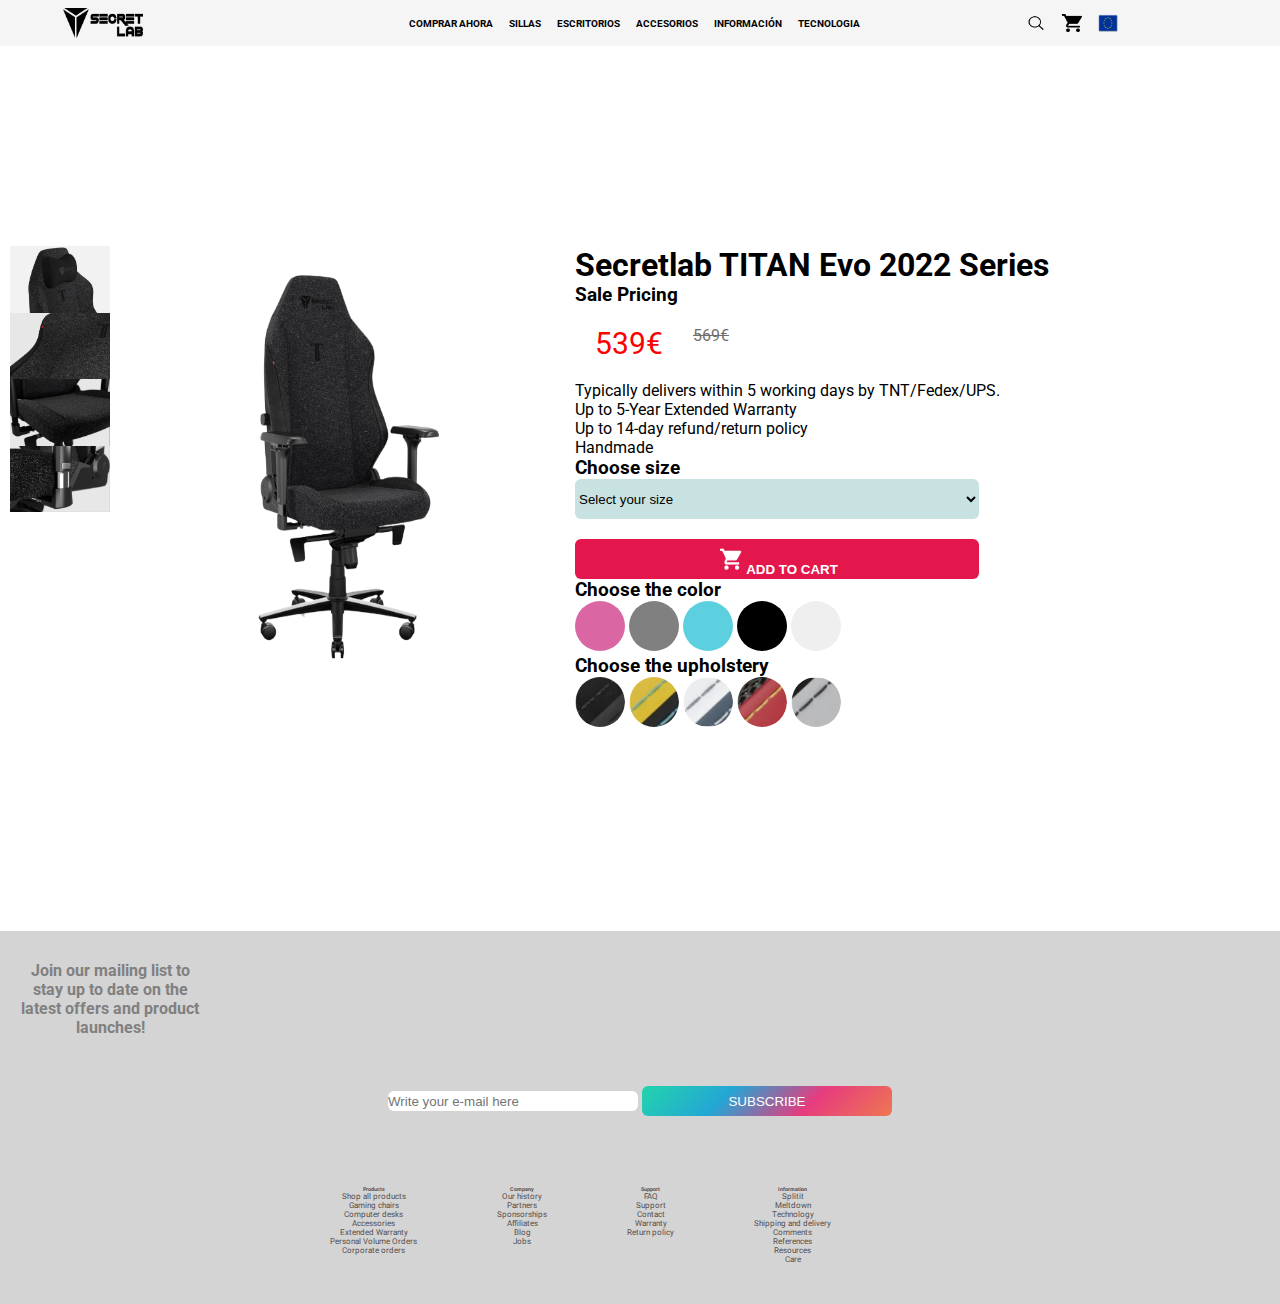
<file: index.html>
<!DOCTYPE html>
<html>

<head>
  <meta charset="utf-8">
  <meta name="viewport" content="width=device-width">
  <title>Secret Lab</title>
  <link href="./style.css" rel="stylesheet" />
  <link rel="icon" href="./assets/IconSecretLab.png"  />
  <script src="./script.js" defer ></script>
</head>

<body>

  <!-- Product Page  -->

  <div class="papa-main" id="papa-product">

    <!-----NAVBAR----->

    <header>
      <nav class="navbar">
        <ul class="nav-menu">
          <li class="nav-item">
            <img src="./assets/SecretLab_Logo.png" class="logo" alt="logo" />
          </li>
          <li class="nav-item">
            <a class="nav-link" href="#comprar">comprar ahora</a>
          </li>
          <li class="nav-item">
            <a class="nav-link" href="#sillas">Sillas</a>
          </li>
          </li>
          <li class="nav-item"> <a class="nav-link" href="#escritorios">Escritorios</a>
          </li>
          <li class="nav-item"> <a class="nav-link" href="#accesorios">Accesorios</a>
          </li>
          <li class="nav-item">
            <a class="nav-link" href="#info">Información</a>
          </li>
          <li class="nav-item"> <a class="nav-link" href="#tecnologia">Tecnologia</a>
          </li>
          <li class="nav-item">
            <a class="nav-link" href="#lupa">
              <img src="./assets/lupa.png" alt="lupa" /></a>
          </li>
          <li class="nav-item">
            <a class="nav-link" href="#carrito">
              <img src="./assets/cart.png" alt="carrito" />
            </a>
          </li>
          <li class="nav-item">
            <a class="nav-link" href="#flag">
              <img src="./assets/flag.png" alt="bandera" /></a>
          </li>
        </ul>
      </nav>
    </header>

       <!----- MAIN ----->

    <main id="main-div">

      <div class='pack1'>
        <div id="images">
          <img class="silla1" src="./assets/color/black.png" id="imgchange" alt="" />
        </div>
        <div class='left-images'>
          <div class='columna-fotos'>
            <img class='clickimage' id="first" src='./assets/Chair1/secretlab img1.png'>
            <img class='clickimage' id="second" src='./assets/Chair1/secretlab img 2.png'>
            <img class='clickimage' id="third" src='./assets/Chair1/secretlab img 3.png'>
            <img class='clickimage' id="fourth" src='./assets/Chair1/secretlab img 4.png'>
          </div>
        </div>

        <div class='precio-producto'>
          <h1>Secretlab TITAN Evo 2022 Series</h1>
          <div class="precios-envio-info">
            <h3>Sale Pricing</h3>
            <div class="precio-oferta">
              <p id="precio1" class='precio1'>539€</p>
              <p id="precio2" class='precio2'>569€</p>
            </div>
            <p class='envio'>Typically delivers within 5 working days by TNT/Fedex/UPS.</p>
            <p>Up to 5-Year Extended Warranty</p>
            <p>Up to 14-day refund/return policy</p>
            <p>Handmade</p>
          </div>
          <!-- <form> -->
            <h3>Choose size</h3>
            <div class="sizes">
              <select name="size-chair" id="size-chair">
                <option value="Select your size">Select your size</option>
                <option id="small" value="small" class="size-pmg">S</option>
                <option id="medium" value="medium" class="size-pmg">M</option>
                <option id="xl" value="extra large"class="size-pmg">XL</option>
              </select>
            </div>
            <div class="selector-sizes">
              <button class="add-button" id="btn-add">  <img src="./assets/carritoW.png" alt="carrito" class="btn-car"/>Add to Cart</button>
            </div>
          
          <div class="colores-producto">
            <h3>Choose the color</h3>
            <button id='pink' class='boton-color'></button>
            <button id='gray' class='boton-color'></button>
            <button id='blue' class='boton-color'></button>
            <button id='black' class='boton-color'></button>
            <button id='white' class='boton-color'></button>
          </div>
          <h3>Choose the upholstery</h3>
          <div class="tejido-producto">
            <img id='lea-black' class="imagen-tejido" src="./assets/leather/Sin título-1.png" />
            <img id='lea-yellow' class="imagen-tejido" src="./assets/leather/Sin título-2.png" />
            <img id='lea-blue' class="imagen-tejido" src="./assets/leather/Sin título-3.png" />
            <img id='lea-red' class="imagen-tejido" src="./assets/leather/Sin título-4.png" />
            <img id='lea-white' class="imagen-tejido" src="./assets/leather/Sin título-5.png" />
          </div>
        </div>





        <!--     <div>
      <img class="img-spain" src="https://cdn-icons-png.flaticon.com/512/3013/3013928.png" alt="">
 -->
        <!--  </div> -->


        <br>

    </main>


    <!------ Footer ------>
    <footer class="footer-product">

      <div class="footer-top">
        <h4>Join our mailing list to stay up to date on the latest offers and product launches!</h4><br>
        <label class="#" for="mail"></label>
        <input class="input-contact" name="mail" placeholder="Write your e-mail here" type="email" />
        <button class="button-contact" type="submit">subscribe</button>
      </div>




      <div class="footer-tst">

        <div class="footertext">
          <h6>Products</h6>
          <ul>
            <li>Shop all products</li>
            <li>Gaming chairs</li>
            <li>Computer desks</li>
            <li>Accessories</li>
            <li>Extended Warranty</li>
            <li>Personal Volume Orders</li>
            <li>Corporate orders</li>
          </ul>
        </div>
        <div class="footertext">
          <h6>Company</h6>
          <ul>
            <li>Our history</li>
            <li>Partners</li>
            <li>Sponsorships</li>
            <li>Affiliates</li>
            <li>Blog </li>
            <li>Jobs</li>
          </ul>
        </div>
        <div class="footertext">
          <h6>Support</h6>
          <ul>
            <li>FAQ</li>
            <li>Support</li>
            <li>Contact</li>
            <li>Warranty</li>
            <li>Return policy</li>
          </ul>
        </div>
        <div class="footertext">
          <h6>Information</h6>
          <ul>
            <li>Splitit</li>
            <li>Meltdown</li>
            <li>Technology</li>
            <li>Shipping and delivery</li>
            <li>Comments</li>
            <li>References</li>
            <li>Resources</li>
            <li>Care</li>
          </ul>
        </div>
      </div>



    </footer>

  </div>

  <!-- PROFILE PAGE  -->

   <div class="papa-main borrar" id="papa-profile">

    <header>

      <div class="papa-header-form">

        <section class="point-zone-header">

          <p class="profile-text">Profile</p>

          <div class="point-black"></div>


          <div class="line"></div>

          <p class="adress-text">Adress</p>

          <div class="point-white"></div>

          <div class="line"></div>

          <p class="shipp-text">Shipping</p>
          <div class="point-white"></div>

          <div class="line"></div>

          <p class="finish-text">Finish</p>
          <div class="point-white"></div>

        </section>

      </div>

    </header>

    <!---- FORMULARIO----- -->
    <div class="bodyProfile">

      <form>
        <!--       <label for="name">Username:</label> -->  <h2>Profile</h2>
        <h4 class="Profile.txt">Username</h4>
        <input placeholder="Username" type="text" id="username" name="username" minlength="5" maxlength="20" required
          class="input-form">
        <!--       <label for="email">Email:</label> -->
        <h4>Email</h4>
        <input placeholder="Email" type="email" id="email" name="email" maxlength="50" required class="input-form">
        <!-- <label for="phone">Password:</label> -->
        <h4>Password</h4>
        <input placeholder="Password" minlength="8" maxlength="20" type="password" id="pwd" name="pwd"
          pattern="[A-Za-z0-9@#$%]{8,20}"
          title="The text must contain: One number, one special character, one lowercase letter and one uppercase letter"
          class="input-form">
        <!-- <label for="adress">Confirm Password:</label> -->
        <h4>Confirm Password</h4>
        <input placeholder="Confirm password" type="password" id="password" name="password" required class="input-form">

      
       <div class="btn-profile">
         <button class="clearbutton">Clear</button>
        <button class="submitbutton" id="btn-profile">Next</button>
       </div>
      </form>
       
    
    </div>

    <!------ Footer ------>
    <footer class="footer-profile">

      <p>2022 <span>&copy; Copyright</span></p>

    </footer>
  </div>


  <!-- ADRESS PAGE -->

   <div class="papa-main borrar" id="papa-address">
  
      <header>
        <div class="papa-header-form">
          <section class="point-zone-header">
            <p class="profile-text">Profile</p>

            <div class="point-black"></div>

            <div class="line"></div>

            <p class="adress-text">Adress</p>
            <div class="point-white"></div>

            <div class="line"></div>

            <p class="shipp-text">Shipping</p>
            <div class="point-white"></div>

            <div class="line"></div>

            <p class="finish-text">Finish</p>
            <div class="point-white"></div>
          </section>
        </div>
      </header>
  <!--     <div class="bodyProfile"> -->

  <!---- FORMULARIO2----- -->

  <form>
    <h2>Address</h2>
    <h4>First name</h4>
    <input class="input-form" maxlength="20" required>
    <h4>Last name</h4>
    <input class="input-form" maxlength="20"  required>
    <div>
      <h4 for="birthday">Enter your birthday:</h4>
      <input class="input-form" type="date" id="birthday" name="birthday" min="1900-01-01" max="3000-01-01" required>
    </div>

    <div>
      <label class="choose" for="address">Address:</label>
      <input class="input-form" type="text" placeholder="Address" id="address" name="address" maxlength="50" required>
    </div>

    <label class="choose">Adress 2:</label>
    <input class="input-form" type="text" maxlength="50">
    <label class="choose" ">codigo postal</label>
    <input class="input-form" type="number" required>

 <section class="precios">
       <span id="price"></span>
        <section id="changeCurrency">
            <label for="selectCurrencis">Change Currency</h5>
            <select name="selectCurrencis" id="selectCurrencis">
               <option  selected value="select-country">Select Country:</option>
                <option  value="brasil">Brasil</option>
                <option  value="argentina">Argentina</option>
                <option value="españa">España</option>
            </select>
        
<input id="telf" type="text"  value="" required/>

          </section>


  </section>

    <label class="choose">telefono</label>
    <input class="input-form" type="number" maxlength="9" required>
    <label class="choose">direccion habitual</label>
    <input class="input-form" type="checkbox">
  

  <div class="btn-profile">
         <button class="clearbutton">Clear</button>
        <button class="submitbutton" id="btn-address">Next</button>
       </div>
      
</form>

</div>


  <!-- SHIPPING  PAGE -->

<div class="papa-main borrar" id="papa-shipment">

    <header>
      <div class="papa-header-form">
        <section class="point-zone-header">
          <p class="profile-text">Profile</p>

          <div class="point-black"></div>

          <div class="line"></div>

          <p class="adress-text">Adress</p>
          <div class="point-white"></div>

          <div class="line"></div>

          <p class="shipp-text">Shipping</p>
          <div class="point-white"></div>

          <div class="line"></div>

          <p class="finish-text">Finish</p>
          <div class="point-white"></div>
        </section>
      </div>
    </header>
    <!---- FORMULARIO3----- -->

    <form>
      <h2>Shipping</h2>
      <h4>Shipping type</h4>

      <div>
        <div class="choose" id="shipment">
          <input type="radio" name="ship" value="free" />
          <label for="">Free shipment (72H) ( no extra cost )</label>
        </div>
        <div class="choose" id="shipment">
          <input type="radio" name="ship" value="extra" />
          <label for="">Extra shipping (48h) ( +5 € )</label>
        </div>
        <div class="choose" id="shipment" value="premium">
          <input type="radio" name="ship" />
          <label for="">Premium (24h) ( + 10€ )</label>
        </div>
      </div>

      <section id="ship-info">
        <section class="min-date">
          <p id="dateOne"></p>
        </section>

        <section class="max-date">
          <p id="dateTwo"></p>
        </section>
      </section>

      <div id="press-appear">
        <input type="checkbox" id="checkgift" />
        <label for="checkgifts">Is it a gift?</label>
      </div>

      <div id="appear" class="aparecer-gift bl">
        <label for="gift"><h2>Comment</h2></label>
        <textarea
          cols="30"
          rows="10"
          id="gift"
          placeholder="Gift message"
          name="gift"
          maxlength="200"
        ></textarea>
        <label for="wrapper">Gift wrapper image</label>
        <input
          class="input-form"
          placeholder="Select image"
          type="file"
          id="wrapper"
          name="wrapper"
          accept=".jpg, .jpeg, .png"
        />
      </div>

      <div class="btn-profile">
        <button class="clearbutton">Clear</button>
        <button class="submitbutton" id="btn-ship">Next</button>
      </div>
    </form>

</div>


  <!-- Finish page -->

  <div class="papa-main borrar" id="papa-finish">

    <header>
      <div class="papa-header-form">
        <section class="point-zone-header">
          <p class="profile-text">Profile</p>

          <div class="point-black"></div>

          <div class="line"></div>

          <p class="adress-text">Adress</p>
          <div class="point-white"></div>

          <div class="line"></div>

          <p class="shipp-text">Shipping</p>
          <div class="point-white"></div>

          <div class="line"></div>

          <p class="finish-text">Finish</p>
          <div class="point-white"></div>
        </section>
      </div>
    </header>


 
      <div class="btn-profile">
        <button class="clearbutton">Clear</button>
        <button class="submitbutton" id="btn-finish">Next</button>
      </div>
    

</div>




</body>

</html>
</file>
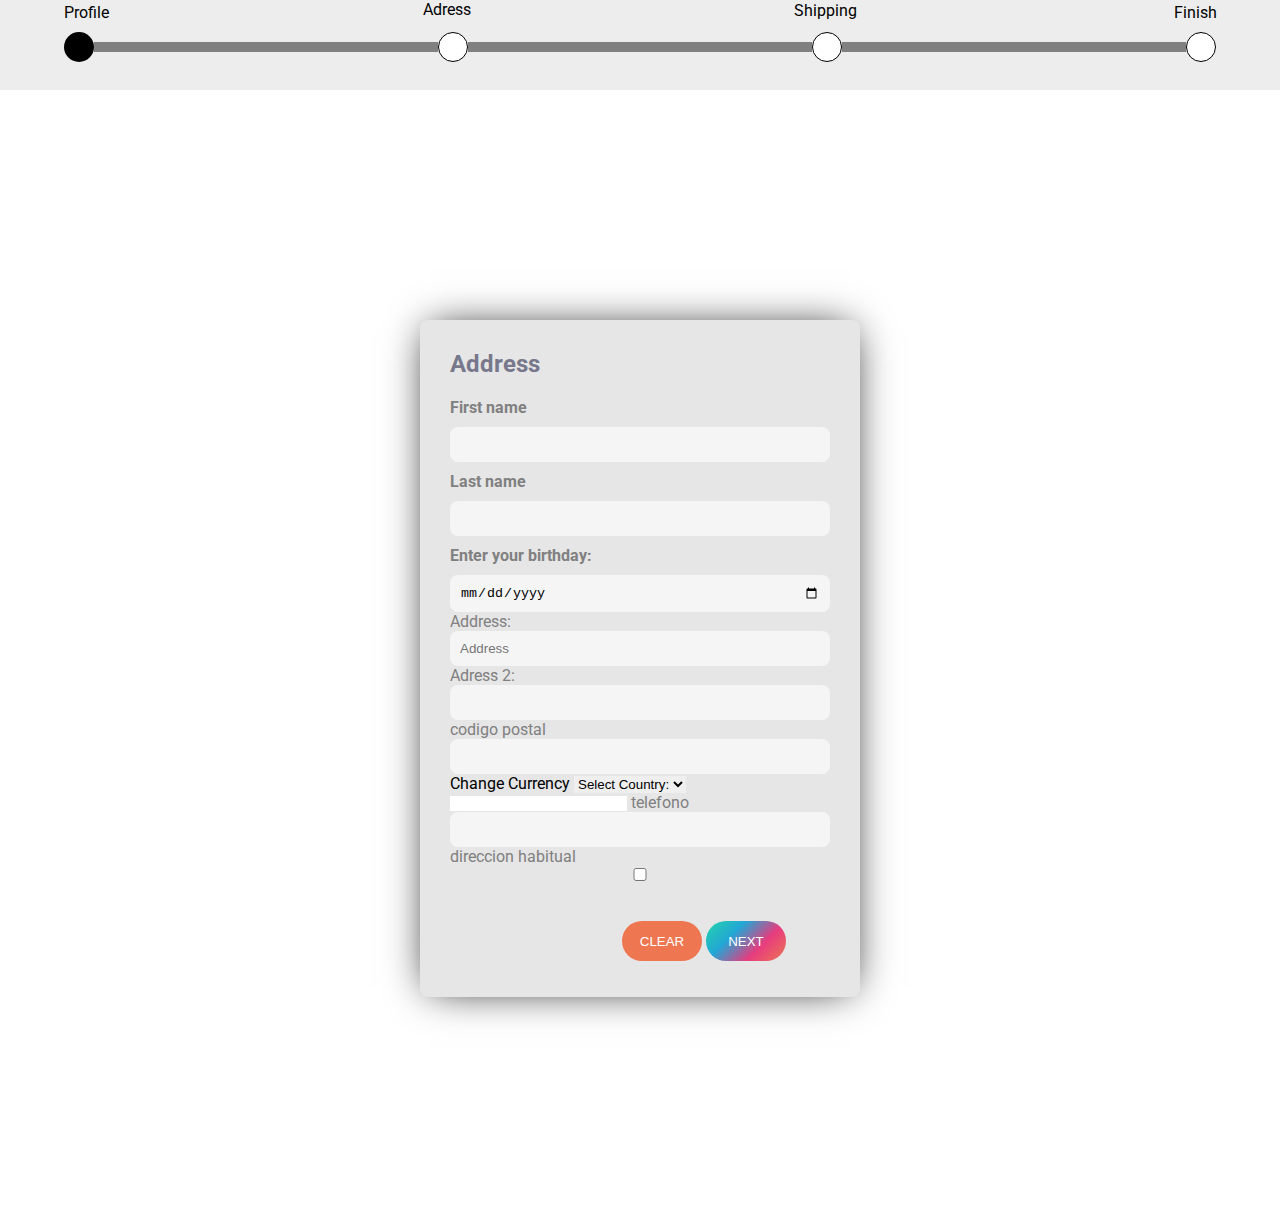
<file: address.html>
<!DOCTYPE html>
<html>

<head>
  <link href="style.css" rel="stylesheet"  />
   <script src="script.js" defer ></script>
  <link rel="icon" href="assets/IconSecretLab.png"  />
</head>

<body>

   <div class="papa-main" id="papa-address">
  
      <header>
        <div class="papa-header-form">
          <section class="point-zone-header">
            <p class="profile-text">Profile</p>

            <div class="point-black"></div>

            <div class="line"></div>

            <p class="adress-text">Adress</p>
            <div class="point-white"></div>

            <div class="line"></div>

            <p class="shipp-text">Shipping</p>
            <div class="point-white"></div>

            <div class="line"></div>

            <p class="finish-text">Finish</p>
            <div class="point-white"></div>
          </section>
        </div>
      </header>
  <!--     <div class="bodyProfile"> -->

  <!---- FORMULARIO2----- -->

  <form>
    <h2>Address</h2>
    <h4>First name</h4>
    <input class="input-form" maxlength="20" required>
    <h4>Last name</h4>
    <input class="input-form" maxlength="20"  required>
    <div>
      <h4 for="birthday">Enter your birthday:</h4>
      <input class="input-form" type="date" id="birthday" name="birthday" min="1900-01-01" max="3000-01-01" required>
    </div>
    <div>
      <label class="choose" for="address">Address:</label>
      <input class="input-form" type="text" placeholder="Address" id="address" name="address" maxlength="50" required>
    </div>
    <label class="choose">Adress 2:</label>
    <input class="input-form" type="text" maxlength="50">
    <label class="choose" ">codigo postal</label>
    <input class="input-form" type="number" required>
 <section class="precios">
       <span id="price"></span>
        <section id="changeCurrency">
            <label for="selectCurrencis">Change Currency</h5>
            <select name="selectCurrencis" id="selectCurrencis">
               <option  selected value="select-country">Select Country:</option>
                <option  value="brasil">Brasil</option>
                <option  value="argentina">Argentina</option>
                <option value="españa">España</option>
            </select>
        
<input id="telf" type="text"  value="" required/>

    <label class="choose">telefono</label>
    <input class="input-form" type="number" maxlength="9" required>
    <label class="choose">direccion habitual</label>
    <input class="input-form" type="checkbox">
  

  <div class="btn-profile">
         <button class="clearbutton">Clear</button>
        <button class="submitbutton">Next</button>
       </div>
      </form>
</form>

</div>


</body>
</html>
</file>
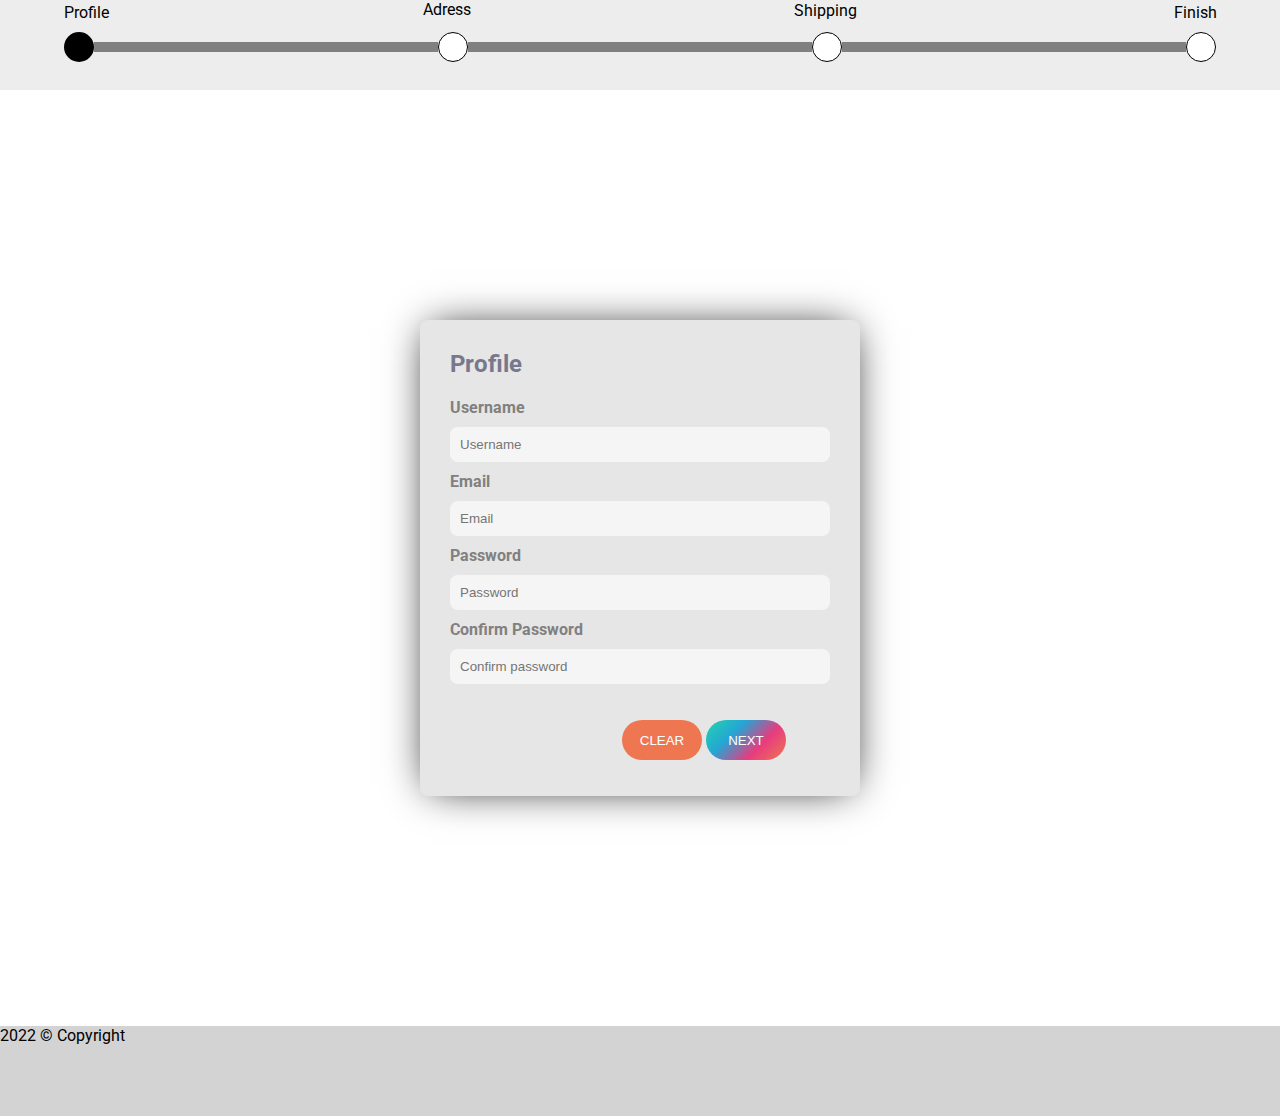
<file: profile.html>
<!DOCTYPE html>
<html>
  <head>
    <link href="style.css" rel="stylesheet" />
    <script src="script.js" defer></script>
    <link rel="icon" href="assets/IconSecretLab.png" />
  </head>

  <body>
    <div class="papa-main" id="papa-profile">
      <header>
        <div class="papa-header-form">
          <section class="point-zone-header">
            <p class="profile-text">Profile</p>

            <div class="point-black"></div>

            <div class="line"></div>

            <p class="adress-text">Adress</p>
            <div class="point-white"></div>

            <div class="line"></div>

            <p class="shipp-text">Shipping</p>
            <div class="point-white"></div>

            <div class="line"></div>

            <p class="finish-text">Finish</p>
            <div class="point-white"></div>
          </section>
        </div>
      </header>

      <!---- FORMULARIO----- -->
      <div class="bodyProfile">
        <form>
          <!--       <label for="name">Username:</label> -->
          <h2>Profile</h2>
          <h4 class="Profile.txt">Username</h4>
          <input
            placeholder="Username"
            type="text"
            id="username"
            name="username"
            minlength="5"
            maxlength="20"
            required
            class="input-form"
            pattern="^[-a-zA-Z0-9@\.+_]+$"
          />
          <!--       <label for="email">Email:</label> -->
          <h4>Email</h4>
          <input
            placeholder="Email"
            type="email"
            id="email"
            name="email"
            maxlength="50"
            required
            class="input-form"
          />
          <!-- <label for="phone">Password:</label> -->
          <h4>Password</h4>
          <input
            placeholder="Password"
            minlength="8"
            maxlength="20"
            type="password"
            id="password"
            name="pwd"
            pattern="[A-Za-z0-9@#$%]{8,20}"
            title="The text must contain: One number, one special character, one lowercase letter and one uppercase letter"
            class="input-form"
            required
          />
          <!-- <label for="adress">Confirm Password:</label> -->
          <h4>Confirm Password</h4>
          <input
            placeholder="Confirm password"
            type="password"
            id="confirm_password"
            name="password"
            required
            class="input-form"
          />

          <div class="btn-profile">
            <button class="clearbutton">Clear</button>
            <button class="submitbutton">Next</button>
          </div>
        </form>
      </div>

      <!------ Footer ------>
      <footer class="footer-profile">
        <p>2022 <span>&copy; Copyright</span></p>
      </footer>
    </div>
  </body>
</html>
</file>
<file: style.css>
@import url("https://fonts.googleapis.com/css2?family=Roboto:wght@100;400;500&display=swap");

* {
  margin: 0;
  padding: 0;
  box-sizing: border-box;
  border: 0;
}

.papa-main {
  max-width: 1280px;
  margin: 0 auto;
  position: relative;
}

body {
  font-family: "Roboto", sans-serif;
}

p.precio1 {
  color: red;
  font-size: 30px;
  margin-right: 30px;
}

p.precio2 {
  color: #6e6e6e;
  text-decoration: line-through;
}

.clickimage {
  transition: all 400ms;
}
.clickimage:hover {
  transform: scale(1.15);
}

#shipment {
  display: flex;
}
.enlarge {
  width: 60%;
  height: auto;
  transition: width 0.5s ease;
}

.precio-producto {
  width: 800px;
  margin-left: 100px;
}

.columna-fotos {
  position: absolute;
  left: 10px;
  display: flex;
  flex-direction: column;
  align-content: center;
  align-items: center;
  justify-content: center;
}

.clickimage {
  width: 100px;
}

.pack1 {
  display: flex;
  justify-content: space-between;
  margin: 200px;
}

.precio-oferta {
  display: flex;
  margin: 20px;
}

#size-chair {
  background-color: #c7e2e0;
  color: black;
  height: 40px;
  width: 80%;
  border: none;
  border-radius: 6px;
}

.add-button {
  height: 40px;
  width: 80%;
  background-color: #e3174b;
  color: white;
  border-radius: 6px;
  text-transform: uppercase;
  margin-top: 20px;
  font-weight: bold;
  text-align: center;
  padding: 5px;
}
.add-button:hover {
  background: linear-gradient(-45deg, #ee7752, #e73c7e, #23a6d5, #23d5ab);
}

.btn-car {
  height: 30px;
  width: 30px;
}

/* boton de colores */
#pink {
  background-color: #da67a4;
}
#blue {
  background-color: #5dd0df;
}
#gray {
  background-color: gray;
}
#black {
  background-color: black;
}
.boton-color {
  width: 50px;
  height: 50px;
  border-radius: 50%;
}
.imagen-tejido {
  width: 50px;
  height: 50px;
  border-radius: 50%;
}
/* boton de leather */

#lea-black {
  background-color: white;
  height: 50px;
  width: 50px;
}
#lea-yellow {
  background-color: white;
  height: 50px;
  width: 50px;
}
#lea-blue {
  background-color: white;
  height: 50px;
  width: 50px;
}
#lea-red {
  background-color: white;
  height: 50px;
  width: 50px;
}
#lea-white {
  background-color: white;
  height: 50px;
  width: 50px;
}

/* ---NAVBAR---- */

.navbar {
  background-color: whitesmoke;
  top: 0;
}
.nav-menu {
  display: flex;
  justify-content: center;
  align-items: center;
  list-style-type: none;
}
.nav-item {
  font-size: 10px;
  padding: 8px;
  text-transform: uppercase;
  font-weight: bold;
}
.nav-item img {
  height: 30px;
  width: 80px;
  float: left;
}

.logo {
  transform: translateX(-250px);
}

.nav-link img {
  height: 18px;
  width: 20px;
  transform: translateX(150px);
}

.nav-link {
  text-decoration: none;
  color: black;
}
.nav-link:hover {
  cursor: pointer;
  color: #0ad4ed;
}

.main-div {
  display: flex;
}

/* --------imagen silla--------------------- */
.silla1 {
  transition: all 300ms;
}
.silla1:hover {
  transform: scale(1.65);
}

.silla1 {
  width: 275px;
  height: 450px;
  margin: 0 auto;
  padding-bottom: 15px;
  display: block;
}

/* ------------------PROFILE------------------ */
/* -------------------CLEAR PROFILE----------------- */

/* .bodyProfile {
	background-color: #1E1E1E;
	color: #edf2e3;
	height: 100vh;
	display: flex;
	place-items: center;
  flex-direction: column;
}   */

/* Main button styles */
.btn {
  background-color: transparent;
  border-radius: 1.5em;
  display: block;
  position: relative;
  width: 7.5em;
  height: 3em;
  transition: width 0.3s ease-in-out;
}
.btn:not(:disabled):active {
  transform: translateY(0.1em);
}
.btn__text {
  background-color: red;
  border-radius: inherit;
  color: hsl(0, 28%, 95%);
  display: inline-block;
  padding: 0.75em 1.5em;
  transition: background-color 0.15s linear, color 0.15s 0.3s ease-in-out;
  width: 100%;
}
.btn:not(:disabled):focus .btn__text,
.btn:not(:disabled):hover .btn__text {
  background-color: black;
}
.btn__progress {
  background-color: transparent;
  overflow: visible;
  position: absolute;
  top: 0;
  left: 0;
  width: 3em;
  height: 3em;
  visibility: hidden;
}
.btn__progress-track {
  border: 12px;
  stroke: red;
  stroke-width: 24;
}
.btn__progress-fill {
  stroke: #00ffcc;
  stroke-dashoffset: 125.66;
}
.btn__progress-check {
  stroke: hsl(0, 100%, 98%);
  stroke-dashoffset: 34;
}

/* Both states */
.btn--running,
.btn--done {
  outline: none;
  pointer-events: none;
  width: 3em;
  user-select: none;
  -moz-user-select: none;
  -webkit-user-select: none;
}
.btn--running .btn__text,
.btn--done .btn__text {
  color: transparent;
  transition: background-color 0.3s ease-in-out, visibility 0.3s steps(1);
}
.btn--running .btn__progress,
.btn--done .btn__progress {
  visibility: visible;
}

/* Running state */
.btn--running .btn__text {
  background-color: #6666cc;
  visibility: hidden;
}
.btn--running .btn__progress {
  transition: visibility 0.3s 0.3s steps(1, start);
}
.btn--running .btn__progress-track {
  r: 20px;
  stroke-width: 8;
  transition: r 0.3s 0.3s ease-in-out, stroke-width 0.3s 0.3s ease-in-out;
}
.btn--running .btn__progress-fill {
  stroke-dashoffset: 0;
  transition: stroke-dashoffset 2s 0.6s linear;
}

/* Done state */
.btn--done .btn__progress-track {
  stroke: #00ffcc;
  transition: r 0.3s ease-in-out, stroke-width 0.3s ease-in-out;
}
.btn--done .btn__progress-check {
  stroke-dashoffset: 0;
  transition: stroke-dashoffset 0.3s 0.3s ease-out;
}
/* --------------SUBMIT BUTTON--------------- */

/* :root {
	--hue: 223;
	--bg1: hsl(var(--hue),10%,90%);
	--bg2: hsl(var(--hue),10%,80%);
	--fg1: hsl(var(--hue),10%,10%);
	--fg2: hsl(var(--hue),10%,20%);
	--primary1: hsl(var(--hue),90%,55%);
	--primary2: hsl(var(--hue),90%,45%);
	font-size: calc(20px + (40 - 20) * (100vw - 320px) / (1280 - 320));
} */

/* FORMULARIO */

form {
  width: 440px;
  background: #e6e6e6;
  border-radius: 8px;
  box-shadow: 0 0 40px -10px #000;
  margin: calc(50vh - 220px) auto;
  padding: 20px 30px;
  max-width: calc(100vw - 40px);
  box-sizing: border-box;
  position: relative;
}
/* .bodyProfile {
	background-color: whitesmoke;
	color: black;
	height: 100vh;
	display: flex;
	place-items: center;
  flex-direction: column;
  padding: 20px;
  align-items: center;
  flex-wrap: wrap;
  align-content: flex-start;
} */
h2 {
  margin: 10px 0;
  padding-bottom: 10px;
  width: 180px;
  color: #78788c;
}

h4,
.choose {
  margin: 10px 0;
  width: 180px;
  color: gray;
}
.input-form {
  width: 100%;
  padding: 10px;
  border-radius: 8px;
  background: whitesmoke;
}
.btn-profile {
  padding: 8px 12px;
  margin: 8px;
  margin-left: 160px;
}
/* button:hover{
  background:#23d5ab;
  color:#fff;
} */
.submitbutton {
  background: linear-gradient(-45deg, #ee7752, #e73c7e, #23a6d5, #23d5ab);
  border-radius: 50px;
  color: white;
  width: 80px;
  height: 40px;
  text-transform: uppercase;
  margin-top: 20px;
}

.clearbutton {
  background: #ee7752;
  border-radius: 50px;
  color: white;
  width: 80px;
  height: 40px;
  text-transform: uppercase;
  margin-top: 20px;
}

/* ---------------------footer--------------------- */

.footer-product {
  background-color: #d4d4d4;
  text-align: center;
  flex-direction: row;
}
.footer-top {
  margin-bottom: 10px;
  padding: 20px;
  flex-direction: column;
  align-items: center;
}

.footertext {
  flex-direction: row;
  justify-content: space-around;
  color: #544f4f;
  padding: 40px;
  font-size: 8px;
}

.footer-tst {
  display: flex;
  margin: 0 auto;
  width: 700px;
}

ul {
  list-style-type: none;
}

.button-contact {
  background: linear-gradient(-45deg, #ee7752, #e73c7e, #23a6d5, #23d5ab);
  animation: gradient 15s ease infinite; /* NO FUNCIONA */
  border-radius: 6px;
  color: white;
  width: 250px;
  height: 30px;
  text-transform: uppercase;
  margin-top: 20px;
}

.input-contact {
  width: 250px;
  height: 20px;
  /* appearance: none;
  outline: none; */
  border: none;
  border-radius: 6px;
}
/* 
#username{
  width: 100%;
  height: 30px;
  border-radius: 20px;
} */

/* Begin HEADER Profile FORM -- DAVID  */

.papa-header-form {
  background-color: #ededed;
  width: 100%;
  height: 90px;
}

.point-zone-header {
  width: 90%;
  height: 70%;
  margin: 0 auto;
  display: flex;
  transform: translateY(15px);
  justify-content: space-between;
  position: relative;
}

.profile-text {
  position: absolute;
  top: -12px;
}

.adress-text {
  position: absolute;
  top: -15px;
  left: 359px;
}

.shipp-text {
  position: absolute;
  top: -14px;
  left: 730px;
}

.finish-text {
  position: absolute;
  top: -12px;
  left: 1110px;
}

.point-black {
  width: 30px;
  height: 30px;
  background-color: black;
  border-radius: 50px;
  margin-top: auto;
  margin-bottom: auto;
}

.firts-point {
  width: 40px;
  height: 40px;
}

.line {
  width: 344px;
  height: 10px;
  background-color: gray;
  margin-top: auto;
  margin-bottom: auto;
}

.point-white {
  width: 30px;
  height: 30px;
  background-color: white;
  border: 1px solid black;
  border-radius: 50px;
  margin-top: auto;
  margin-bottom: auto;
}

/* End HEADER Profile FORM -- DAVID  */

/* Begin FOOTER Profile FORM -- DAVID  */

.footer-profile {
  background-color: lightgray;
  height: 90px;
}

.padre-de-btns {
  margin-left: 500px;
}

/* End FOOTER Profile FORM -- DAVID  */

/* .borrar, #appear{
  display: none;
}flex-direction: column;shipment
 */

.borrar {
  display: none;
}

/* .aparecer-gift{
 display: none;
}
 */
.bl {
  display: none;
}
</file>
